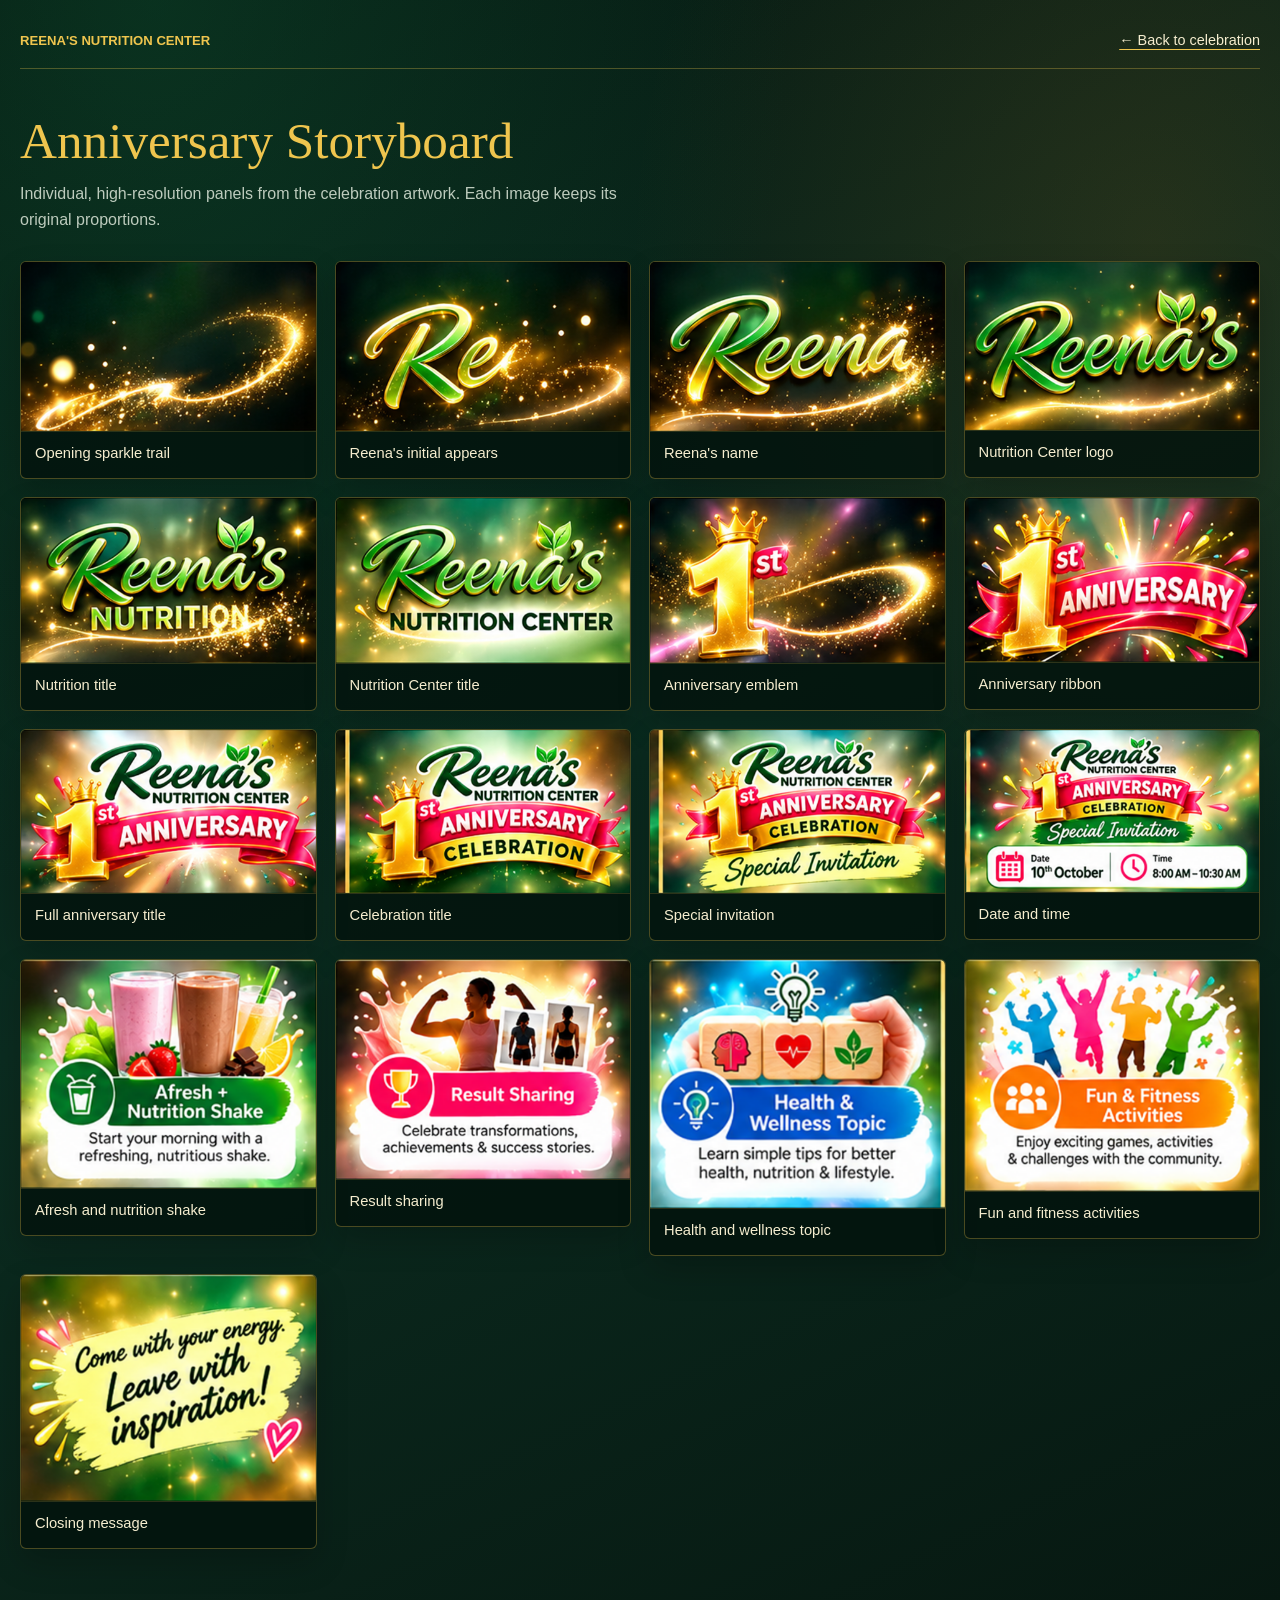
<file: anniversary-storyboard.html>
<!doctype html>
<html lang="en">
<head>
  <meta charset="utf-8">
  <meta name="viewport" content="width=device-width,initial-scale=1">
  <meta name="theme-color" content="#061a14">
  <title>Reena's Nutrition Center | Anniversary Storyboard</title>
  <style>
    :root {
      color-scheme: dark;
      --ink: #f5edcf;
      --muted: #bdcbbd;
      --gold: #efc54e;
      --line: rgba(239, 197, 78, .3);
    }

    * { box-sizing: border-box; }

    body {
      min-height: 100vh;
      margin: 0;
      color: var(--ink);
      background:
        radial-gradient(ellipse at 12% 0%, rgba(17, 107, 63, .3), transparent 40%),
        radial-gradient(ellipse at 90% 15%, rgba(179, 109, 25, .16), transparent 32%),
        linear-gradient(155deg, #061710 0%, #0b2c20 48%, #071811 100%);
      font-family: Georgia, "Times New Roman", serif;
    }

    .page {
      width: min(1440px, calc(100% - 40px));
      margin: 0 auto;
      padding: 32px 0 56px;
    }

    .masthead {
      display: flex;
      align-items: center;
      justify-content: space-between;
      gap: 20px;
      padding-bottom: 20px;
      border-bottom: 1px solid var(--line);
      font-family: "Trebuchet MS", sans-serif;
    }

    .brand {
      margin: 0;
      color: var(--gold);
      font-size: .82rem;
      font-weight: 700;
      text-transform: uppercase;
    }

    .back-link {
      color: var(--ink);
      font-size: .9rem;
      text-decoration-color: var(--gold);
      text-underline-offset: 4px;
    }

    .intro {
      padding: 44px 0 28px;
    }

    h1 {
      margin: 0;
      color: var(--gold);
      font-size: clamp(2rem, 4vw, 3.4rem);
      font-weight: 500;
      line-height: 1.1;
    }

    .intro p {
      max-width: 620px;
      margin: 12px 0 0;
      color: var(--muted);
      font-family: "Trebuchet MS", sans-serif;
      line-height: 1.6;
    }

    .gallery {
      display: grid;
      grid-template-columns: repeat(4, minmax(0, 1fr));
      align-items: start;
      gap: 18px;
    }

    figure {
      min-width: 0;
      margin: 0;
      overflow: hidden;
      border: 1px solid var(--line);
      border-radius: 6px;
      background: rgba(3, 19, 13, .82);
      box-shadow: 0 14px 32px rgba(0, 0, 0, .2);
    }

    figure img {
      display: block;
      width: 100%;
      height: auto;
      background: #04130d;
    }

    figcaption {
      padding: 12px 14px 14px;
      border-top: 1px solid rgba(239, 197, 78, .17);
      color: var(--ink);
      font-family: "Trebuchet MS", sans-serif;
      font-size: .92rem;
      line-height: 1.35;
    }

    @media (max-width: 1050px) {
      .gallery { grid-template-columns: repeat(3, minmax(0, 1fr)); }
    }

    @media (max-width: 720px) {
      .page { width: min(100% - 28px, 560px); padding-top: 20px; }
      .gallery { grid-template-columns: repeat(2, minmax(0, 1fr)); gap: 12px; }
      .intro { padding-top: 34px; }
      figcaption { padding: 10px; font-size: .84rem; }
    }

    @media (max-width: 440px) {
      .gallery { grid-template-columns: 1fr; }
      .masthead { align-items: flex-start; flex-direction: column; gap: 10px; }
    }
  </style>
</head>
<body>
  <main class="page">
    <header class="masthead">
      <p class="brand">Reena's Nutrition Center</p>
      <a class="back-link" href="reena-anniversary.html">← Back to celebration</a>
    </header>

    <section class="intro" aria-labelledby="pageTitle">
      <h1 id="pageTitle">Anniversary Storyboard</h1>
      <p>Individual, high-resolution panels from the celebration artwork. Each image keeps its original proportions.</p>
    </section>

    <section class="gallery" aria-label="Individual anniversary storyboard panels">
      <figure><img src="images/storyboard-panels/opening-glitter-trail.png" alt="A golden trail of sparkling light on a green background" width="1890" height="1090" loading="lazy"><figcaption>Opening sparkle trail</figcaption></figure>
      <figure><img src="images/storyboard-panels/reena-r-appears.png" alt="The letter R beginning to form in gold script" width="1890" height="1090" loading="lazy"><figcaption>Reena's initial appears</figcaption></figure>
      <figure><img src="images/storyboard-panels/reena-name.png" alt="Reena's name in green and gold script" width="1890" height="1090" loading="lazy"><figcaption>Reena's name</figcaption></figure>
      <figure><img src="images/storyboard-panels/reenas-logo.png" alt="Reena's Nutrition Center logo" width="1905" height="1090" loading="lazy"><figcaption>Nutrition Center logo</figcaption></figure>
      <figure><img src="images/storyboard-panels/nutrition-title.png" alt="Reena's Nutrition title" width="1890" height="1060" loading="lazy"><figcaption>Nutrition title</figcaption></figure>
      <figure><img src="images/storyboard-panels/nutrition-center-title.png" alt="Reena's Nutrition Center title" width="1890" height="1060" loading="lazy"><figcaption>Nutrition Center title</figcaption></figure>
      <figure><img src="images/storyboard-panels/first-anniversary-number.png" alt="A crowned first-anniversary numeral" width="1890" height="1060" loading="lazy"><figcaption>Anniversary emblem</figcaption></figure>
      <figure><img src="images/storyboard-panels/anniversary-ribbon.png" alt="A red and gold anniversary ribbon" width="1905" height="1060" loading="lazy"><figcaption>Anniversary ribbon</figcaption></figure>
      <figure><img src="images/storyboard-panels/full-anniversary-title.png" alt="Reena's Nutrition Center anniversary title" width="1890" height="1045" loading="lazy"><figcaption>Full anniversary title</figcaption></figure>
      <figure><img src="images/storyboard-panels/celebration-title.png" alt="Reena's Nutrition Center anniversary celebration title" width="1890" height="1045" loading="lazy"><figcaption>Celebration title</figcaption></figure>
      <figure><img src="images/storyboard-panels/special-invitation.png" alt="Special invitation for the anniversary celebration" width="1890" height="1045" loading="lazy"><figcaption>Special invitation</figcaption></figure>
      <figure><img src="images/storyboard-panels/event-date-time.png" alt="Anniversary date and event time" width="1905" height="1045" loading="lazy"><figcaption>Date and time</figcaption></figure>
      <figure><img src="images/storyboard-panels/activity-afresh-shake.png" alt="Afresh and nutrition shake activity card" width="1530" height="1185" loading="lazy"><figcaption>Afresh and nutrition shake</figcaption></figure>
      <figure><img src="images/storyboard-panels/activity-result-sharing.png" alt="Result sharing activity card" width="1590" height="1185" loading="lazy"><figcaption>Result sharing</figcaption></figure>
      <figure><img src="images/storyboard-panels/activity-wellness-topic.png" alt="Health and wellness topic activity card" width="1405" height="1185" loading="lazy"><figcaption>Health and wellness topic</figcaption></figure>
      <figure><img src="images/storyboard-panels/activity-fun-fitness.png" alt="Fun and fitness activities card" width="1510" height="1185" loading="lazy"><figcaption>Fun and fitness activities</figcaption></figure>
      <figure><img src="images/storyboard-panels/closing-message.png" alt="Closing message: Come with your energy, leave with inspiration" width="1545" height="1185" loading="lazy"><figcaption>Closing message</figcaption></figure>
    </section>
  </main>
</body>
</html>
</file>
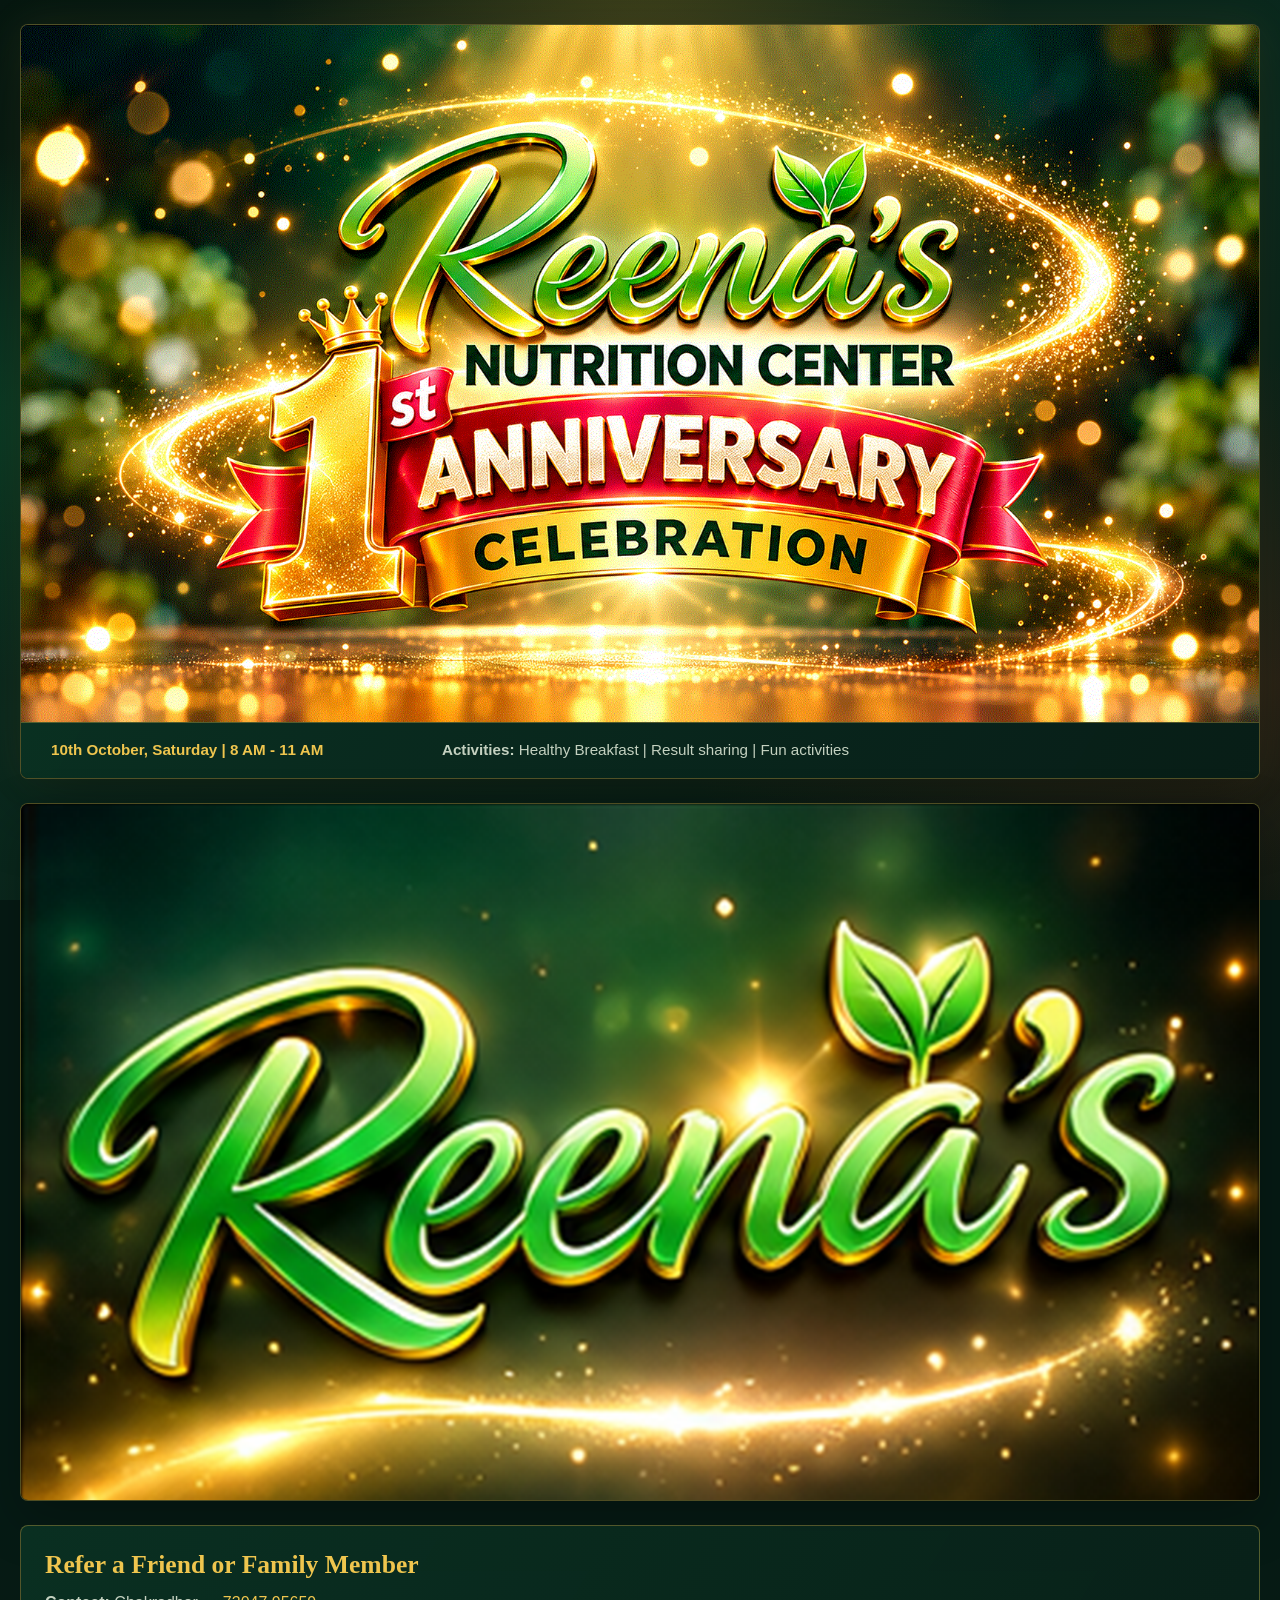
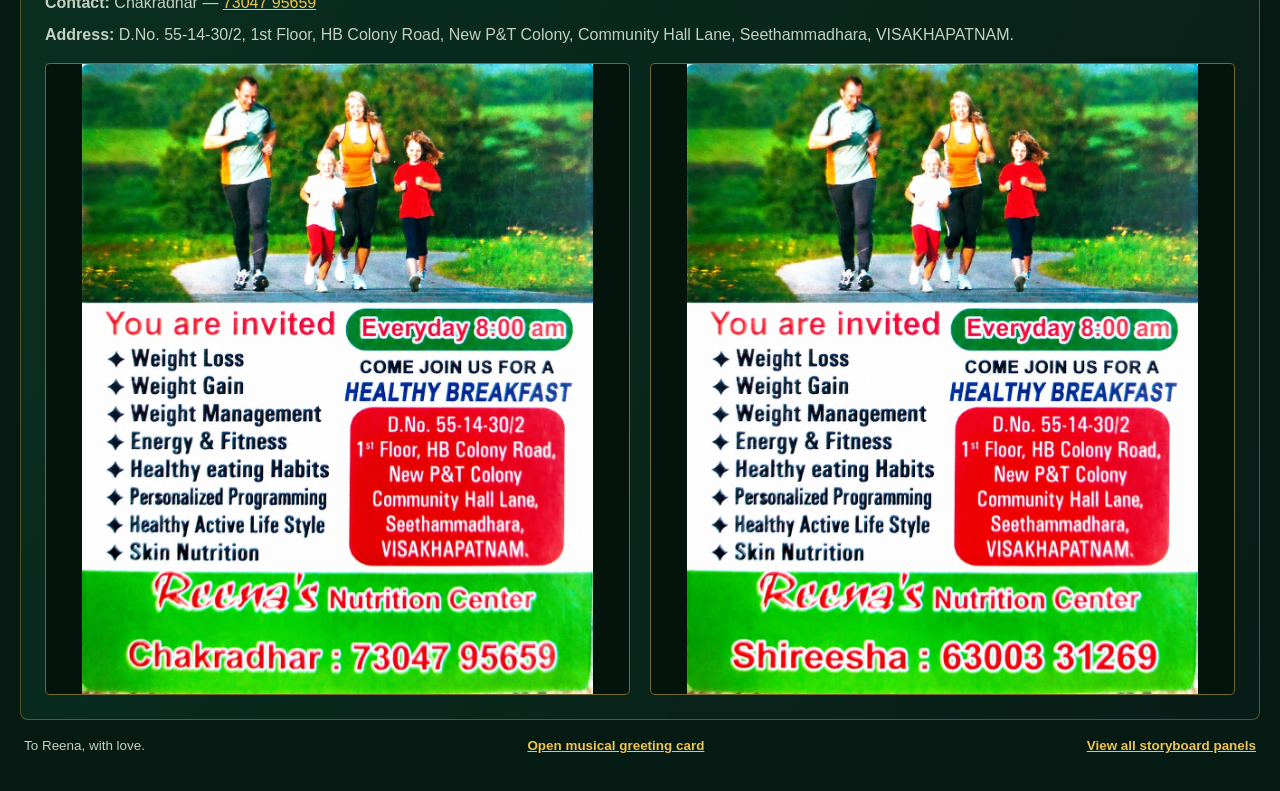
<file: reena-anniversary-previous.html>
<!doctype html>
<html lang="en">
<head>
  <meta charset="utf-8">
  <meta name="viewport" content="width=device-width,initial-scale=1">
  <meta name="theme-color" content="#061a14">
  <title>Reena's Anniversary Celebration | Slideshow</title>
  <style>
    :root {
      color-scheme: dark;
      --ink: #f5edcf;
      --muted: #c4d1c0;
      --gold: #efc54e;
      --line: rgba(239, 197, 78, .32);
    }

    * { box-sizing: border-box; }

    body {
      min-height: 100vh;
      margin: 0;
      color: var(--ink);
      background-color: #061a14;
      background-image:
        radial-gradient(ellipse at 50% -12%, rgba(205, 151, 38, .3), transparent 42%),
        radial-gradient(ellipse at 6% 46%, rgba(12, 94, 55, .48), transparent 39%),
        radial-gradient(ellipse at 100% 76%, rgba(163, 57, 31, .22), transparent 34%),
        linear-gradient(155deg, #061710 0%, #0b2c20 48%, #071811 100%),
        radial-gradient(rgba(239, 197, 78, .09) .7px, transparent .7px);
      background-size: auto, auto, auto, auto, 18px 18px;
      background-attachment: fixed;
      font-family: Georgia, "Times New Roman", serif;
    }

    .page {
      width: min(1240px, calc(100% - 40px));
      margin: 0 auto;
      padding: 24px 0 38px;
    }

    .artwork {
      overflow: hidden;
      border: 1px solid var(--line);
      border-radius: 8px;
      background: #061a14;
      box-shadow: 0 24px 72px rgba(0, 0, 0, .38), 0 0 42px rgba(239, 197, 78, .09);
    }

    .anniversary-gif {
      display: block;
      width: 100%;
      height: auto;
    }

    .event-details {
      display: grid;
      grid-template-columns: minmax(180px, .75fr) minmax(0, 1.6fr);
      align-items: center;
      gap: 14px 22px;
      padding: 16px clamp(16px, 3vw, 30px);
      border-top: 1px solid var(--line);
      background: linear-gradient(120deg, rgba(10, 49, 34, .94), rgba(8, 29, 23, .98));
      font-family: "Trebuchet MS", sans-serif;
    }

    .event-details p {
      margin: 0;
      color: var(--muted);
      font-size: .95rem;
      line-height: 1.5;
    }

    .event-date { color: var(--gold) !important; font-weight: 700; }

    .referral {
      margin-top: 24px;
      padding: clamp(14px, 2.5vw, 24px);
      border: 1px solid var(--line);
      border-radius: 8px;
      background: linear-gradient(120deg, rgba(10, 49, 34, .94), rgba(8, 29, 23, .98));
      font-family: "Trebuchet MS", sans-serif;
    }

    .referral h2 {
      margin: 0 0 10px;
      color: var(--gold);
      font-family: Georgia, "Times New Roman", serif;
      font-size: clamp(1.2rem, 2.3vw, 1.6rem);
    }

    .referral-contact { margin: 0 0 16px; color: var(--muted); line-height: 1.6; }
    .referral-contact p { margin: 0 0 6px; }
    .referral-contact address { font-style: normal; }
    .referral-contact a { color: var(--gold); }

    .conver-art-gallery {
      display: grid;
      grid-template-columns: repeat(2, minmax(0, 1fr));
      gap: clamp(10px, 1.7vw, 20px);
      align-items: start;
    }

    .conver-art {
      margin: 0;
      overflow: hidden;
      border: 1px solid rgba(239, 197, 78, .48);
      border-radius: 5px;
      background: #03140d;
      animation: referral-art-arrive .7s cubic-bezier(.2,.75,.25,1) both;
    }

    .conver-art:nth-child(2) { animation-delay: .18s; }
    .conver-art img { display: block; width: 100%; height: auto; max-height: 70vh; object-fit: contain; }
    .conver-art figcaption { padding: 8px 12px; color: var(--muted); font-size: .85rem; text-align: center; }

    .storyboard-slideshow {
      margin-top: 24px;
      overflow: hidden;
      border: 1px solid var(--line);
      border-radius: 8px;
      background: #03140d;
      box-shadow: 0 18px 50px rgba(0, 0, 0, .25);
    }

    .slide-stage {
      display: grid;
      width: 100%;
      aspect-ratio: 16 / 9;
      margin: 0;
      place-items: center;
      overflow: hidden;
    }

    .slide-image {
      display: block;
      width: 100%;
      height: 100%;
      object-fit: contain;
    }

    .page-footer {
      display: flex;
      align-items: center;
      justify-content: space-between;
      gap: 12px;
      padding: 18px 4px 0;
      color: var(--muted);
      font-family: "Trebuchet MS", sans-serif;
      font-size: .84rem;
    }

    .page-footer a { color: var(--gold); font-weight: 700; }

    @keyframes referral-art-arrive { from { opacity: 0; transform: translateY(20px) scale(.985); } to { opacity: 1; transform: translateY(0) scale(1); } }
    @media (max-width: 680px) {
      .page { width: min(100% - 20px, 560px); padding-top: 10px; }
      .event-details { grid-template-columns: 1fr; gap: 6px; text-align: center; }
      .conver-art-gallery { grid-template-columns: 1fr; }
      .conver-art img { max-height: 60vh; }
      .page-footer { align-items: flex-start; flex-direction: column; }
    }

    @media (prefers-reduced-motion: reduce) {
      .conver-art { animation: none; }
    }
  </style>
</head>
<body>
  <main class="page">
    <section class="artwork" aria-label="Anniversary greeting and event details">
      <img class="anniversary-gif" src="images/ReenaNutritionCenterAnniversary.gif" alt="Reena's Nutrition Center 1st Anniversary Celebration artwork">
      <div class="event-details">
        <p class="event-date">10th October, Saturday | 8 AM - 11 AM</p>
        <p><strong>Activities:</strong> Healthy Breakfast | Result sharing | Fun activities</p>
      </div>
    </section>

    <section class="storyboard-slideshow" aria-label="Anniversary storyboard slideshow">
      <figure class="slide-stage">
        <img class="slide-image" id="slideImage" src="images/storyboard-panels/opening-glitter-trail.png" alt="A golden trail of sparkling light on a green background">
      </figure>
    </section>

    <section class="referral" aria-labelledby="referral-heading" tabindex="-1">
      <h2 id="referral-heading">Refer a Friend or Family Member</h2>
      <div class="referral-contact">
        <p><strong>Contact:</strong> Chakradhar — <a href="tel:+917304795659">73047 95659</a></p>
        <address><strong>Address:</strong> D.No. 55-14-30/2, 1st Floor, HB Colony Road, New P&amp;T Colony, Community Hall Lane, Seethammadhara, VISAKHAPATNAM.</address>
      </div>
      <div class="conver-art-gallery">
        <figure class="conver-art">
          <img src="images/storyboard-panels/Chakri%20Invitation.png" alt="Chakradhar invitation">
        </figure>
        <figure class="conver-art">
          <img src="images/storyboard-panels/Shireesha%20Invitation.png" alt="Shireesha invitation">
        </figure>
      </div>
    </section>

    <footer class="page-footer">
      <span>To Reena, with love.</span>
      <a href="reena-anniversary.html">Open musical greeting card</a>
      <a href="anniversary-storyboard.html">View all storyboard panels</a>
    </footer>
  </main>

  <script>
    const slideImage = document.getElementById('slideImage');
    const storyboardSlides = [
      { src: 'images/storyboard-panels/opening-glitter-trail.png', alt: 'A golden trail of sparkling light on a green background' },
      { src: 'images/storyboard-panels/reena-r-appears.png', alt: 'The letter R beginning to form in gold script' },
      { src: 'images/storyboard-panels/reena-name.png', alt: "Reena's name in green and gold script" },
      { src: 'images/storyboard-panels/reenas-logo.png', alt: "Reena's Nutrition Center logo" },
      { src: 'images/storyboard-panels/nutrition-title.png', alt: "Reena's Nutrition title" },
      { src: 'images/storyboard-panels/nutrition-center-title.png', alt: "Reena's Nutrition Center title" },
      { src: 'images/storyboard-panels/first-anniversary-number.png', alt: 'A crowned first-anniversary numeral' },
      { src: 'images/storyboard-panels/anniversary-ribbon.png', alt: 'A red and gold anniversary ribbon' },
      { src: 'images/storyboard-panels/full-anniversary-title.png', alt: "Reena's Nutrition Center anniversary title" },
      { src: 'images/storyboard-panels/celebration-title.png', alt: "Reena's Nutrition Center anniversary celebration title" },
      { src: 'images/storyboard-panels/special-invitation.png', alt: 'Special invitation for the anniversary celebration' },
      { src: 'images/storyboard-panels/event-date-time.png', alt: 'Anniversary date and event time' },
      { src: 'images/storyboard-panels/activity-afresh-shake.png', alt: 'Afresh and nutrition shake activity card' },
      { src: 'images/storyboard-panels/activity-result-sharing.png', alt: 'Result sharing activity card' },
      { src: 'images/storyboard-panels/activity-wellness-topic.png', alt: 'Health and wellness topic activity card' },
      { src: 'images/storyboard-panels/activity-fun-fitness.png', alt: 'Fun and fitness activities card' },
      { src: 'images/storyboard-panels/closing-message.png', alt: 'Closing message: Come with your energy, leave with inspiration' }
    ];
    let currentSlide = 0;
    let ambientContext;
    let ambientTimer;
    const referral = document.querySelector('.referral');
    const slideDuration = 1900 / 3;
    const slideshowPause = 10000;
    const referralFocusDelay = 1500;

    const showSlide = (slideIndex) => {
      currentSlide = (slideIndex + storyboardSlides.length) % storyboardSlides.length;
      const slide = storyboardSlides[currentSlide];
      slideImage.src = slide.src;
      slideImage.alt = slide.alt;
    };

    const scrollPageTo = (targetY, duration) => new Promise(resolve => {
      const startY = window.scrollY;
      const maxY = document.documentElement.scrollHeight - window.innerHeight;
      const endY = Math.max(0, Math.min(targetY, maxY));
      const startTime = performance.now();
      const scrollDuration = window.matchMedia('(prefers-reduced-motion: reduce)').matches ? 0 : duration;

      const animate = (now) => {
        const progress = scrollDuration === 0 ? 1 : Math.min((now - startTime) / scrollDuration, 1);
        const easedProgress = progress < .5 ? 2 * progress * progress : 1 - Math.pow(-2 * progress + 2, 2) / 2;
        window.scrollTo(0, startY + (endY - startY) * easedProgress);
        if (progress < 1) {
          window.requestAnimationFrame(animate);
        } else {
          resolve();
        }
      };

      window.requestAnimationFrame(animate);
    });

    const advanceSlideshow = () => {
      if (currentSlide === storyboardSlides.length - 1) {
        window.setTimeout(async () => {
          referral.focus({ preventScroll: true });
          await scrollPageTo(referral.getBoundingClientRect().top + window.scrollY, 1000);
          await scrollPageTo(document.documentElement.scrollHeight, 3000);
          await scrollPageTo(0, 3000);
        }, referralFocusDelay);
        window.setTimeout(() => {
          showSlide(0);
          window.setTimeout(advanceSlideshow, slideDuration);
        }, slideshowPause);
        return;
      }

      showSlide(currentSlide + 1);
      window.setTimeout(advanceSlideshow, slideDuration);
    };

    const playTone = (context, frequency, startAt, duration, volume, type) => {
      const oscillator = context.createOscillator();
      const envelope = context.createGain();
      oscillator.type = type;
      oscillator.frequency.value = frequency;
      envelope.gain.setValueAtTime(.0001, startAt);
      envelope.gain.exponentialRampToValueAtTime(volume, startAt + .16);
      envelope.gain.exponentialRampToValueAtTime(.0001, startAt + duration);
      oscillator.connect(envelope);
      envelope.connect(context.destination);
      oscillator.start(startAt);
      oscillator.stop(startAt + duration + .03);
    };

    const stopAmbientMusic = () => {
      if (ambientTimer) window.clearInterval(ambientTimer);
      ambientTimer = undefined;
      if (ambientContext) ambientContext.close();
      ambientContext = undefined;
    };

    const startAmbientMusic = async () => {
      const AudioContextType = window.AudioContext || window.webkitAudioContext;
      if (!AudioContextType) throw new Error('Web Audio is unavailable');
      if (ambientContext?.state === 'running') return;
      stopAmbientMusic();
      ambientContext = new AudioContextType();
      await ambientContext.resume();
      if (ambientContext.state !== 'running') throw new Error('Browser audio autoplay is restricted');
      const chordProgression = [
        [261.63, 329.63, 392],
        [196, 246.94, 293.66],
        [220, 261.63, 329.63],
        [174.61, 220, 261.63]
      ];
      let chordIndex = 0;
      const scheduleChord = () => {
        if (!ambientContext) return;
        const context = ambientContext;
        const startAt = context.currentTime + .08;
        const chord = chordProgression[chordIndex % chordProgression.length];
        const beatDuration = 60 / 144;
        chord.forEach((frequency) => playTone(context, frequency, startAt, beatDuration * 4 - .08, .022, 'triangle'));
        const melody = [chord[2] * 2, chord[1] * 2, chord[0] * 2, chord[1] * 2];
        melody.forEach((frequency, beatIndex) => {
          const beatAt = startAt + beatIndex * beatDuration;
          playTone(context, chord[0] / 2, beatAt, .18, beatIndex === 0 ? .055 : .035, 'triangle');
          playTone(context, frequency, beatAt + .03, .25, .032, 'sine');
        });
        chordIndex++;
      };
      scheduleChord();
      ambientTimer = window.setInterval(scheduleChord, (60 / 144) * 4 * 1000);
    };

    showSlide(0);
    window.setTimeout(advanceSlideshow, slideDuration);
    startAmbientMusic().catch(() => {});
    const retryAmbientMusic = () => {
      if (ambientContext?.state !== 'running') startAmbientMusic().catch(() => {});
    };
    window.addEventListener('pointerdown', retryAmbientMusic, { once: true });
    window.addEventListener('keydown', retryAmbientMusic, { once: true });
    window.addEventListener('pagehide', stopAmbientMusic);
  </script>
</body>
</html>
</file>
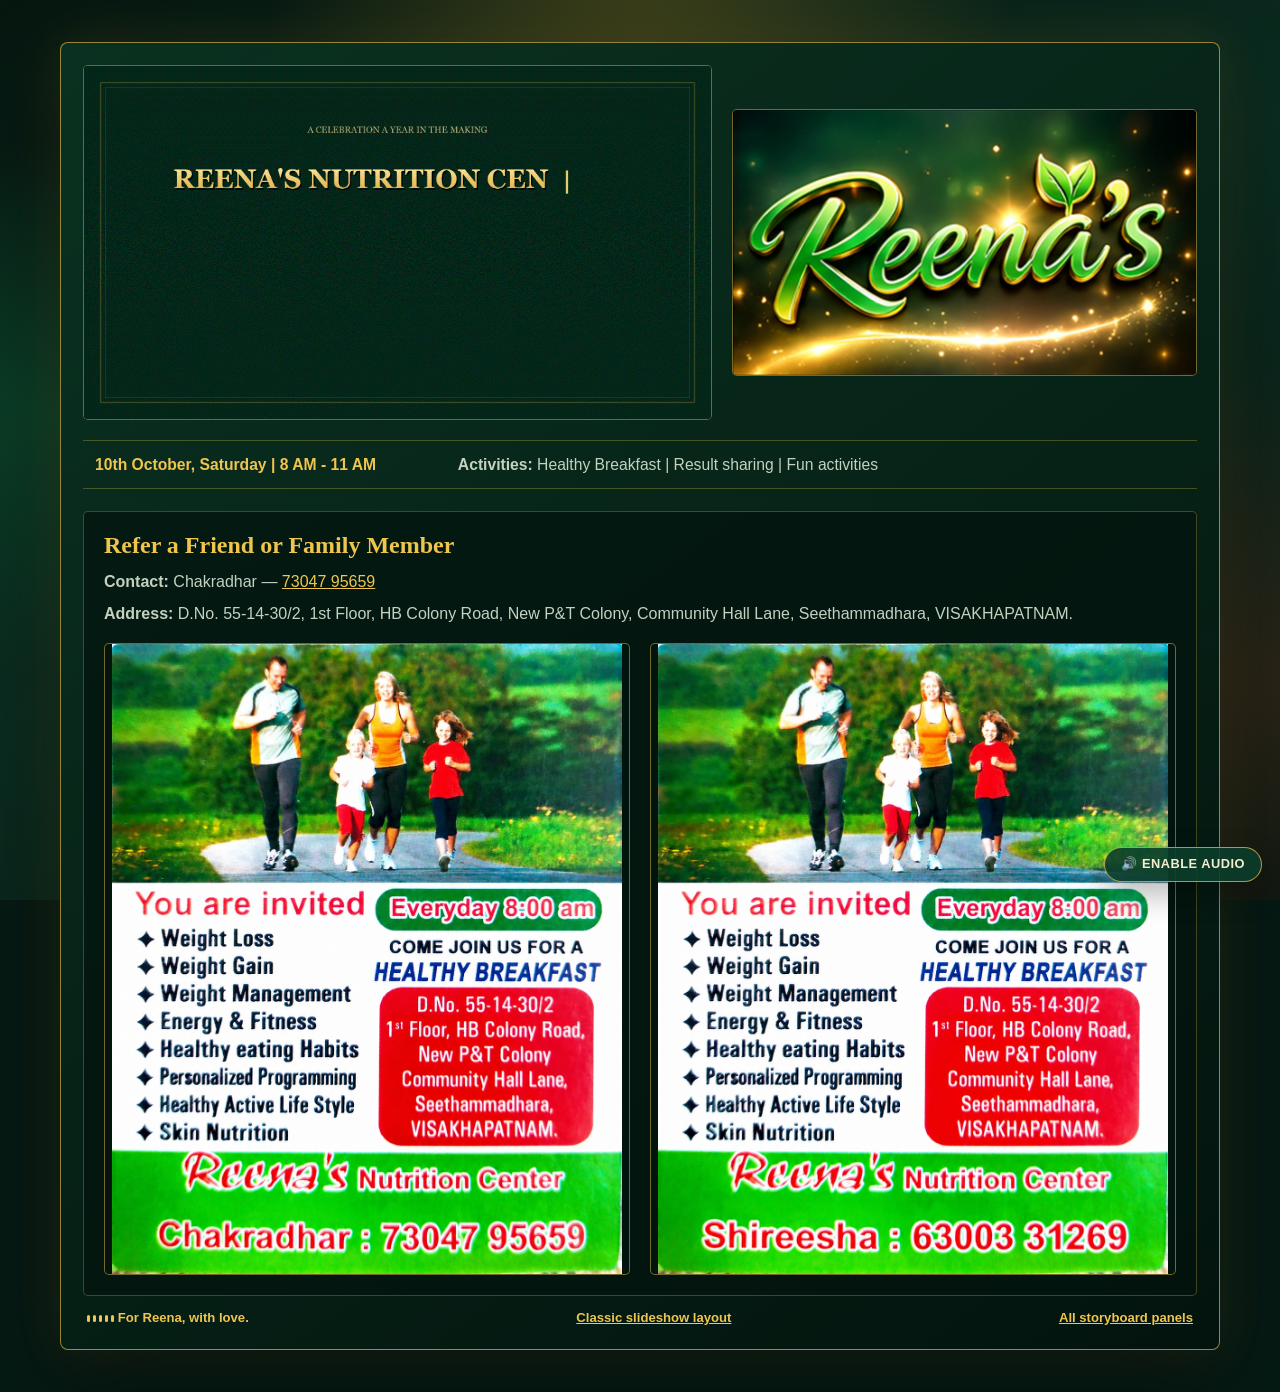
<file: reena-anniversary.html>
<!doctype html>
<html lang="en">
<head>
  <meta charset="utf-8">
  <meta name="viewport" content="width=device-width,initial-scale=1">
  <meta name="theme-color" content="#f2f5e9">
  <title>Reena’s Nutrition Center 1st Anniversary</title>
  <style>
    :root {
      color-scheme: dark;
      --ink: #f5edcf;
      --muted: #c4d1c0;
      --paper: #071e18;
      --coral: #df5548;
      --green: #176940;
      --gold: #efc54e;
      --line: rgba(239, 197, 78, .28);
    }

    * { box-sizing: border-box; }

    body {
      min-height: 100vh;
      margin: 0;
      color: var(--ink);
      background-color: #061a14;
      background-image:
        radial-gradient(ellipse at 50% -12%, rgba(205, 151, 38, .3), transparent 42%),
        radial-gradient(ellipse at 6% 46%, rgba(12, 94, 55, .48), transparent 39%),
        radial-gradient(ellipse at 100% 76%, rgba(163, 57, 31, .22), transparent 34%),
        linear-gradient(155deg, #061710 0%, #0b2c20 48%, #071811 100%),
        radial-gradient(rgba(239, 197, 78, .09) .7px, transparent .7px);
      background-size: auto, auto, auto, auto, 18px 18px;
      background-attachment: fixed;
      font-family: Georgia, "Times New Roman", serif;
    }

    .page {
      display: grid;
      min-height: 100svh;
      place-items: center;
      width: min(1160px, calc(100% - 36px));
      margin: 0 auto;
      padding: clamp(18px, 4vw, 42px) 0;
    }

    .greeting-card {
      width: 100%;
      overflow: hidden;
      padding: clamp(12px, 2vw, 22px);
      border: 1px solid rgba(239, 197, 78, .62);
      border-radius: 8px;
      background: linear-gradient(145deg, rgba(10, 50, 33, .97), rgba(3, 20, 14, .98));
      box-shadow: 0 28px 90px rgba(0, 0, 0, .48), 0 0 52px rgba(239, 197, 78, .14);
      animation: card-arrive .85s cubic-bezier(.2,.75,.25,1) both;
    }

    .card-visuals {
      display: grid;
      grid-template-columns: minmax(0, 1.15fr) minmax(0, .85fr);
      align-items: center;
      gap: clamp(10px, 1.7vw, 20px);
    }

    .cover-art, .slide-stage {
      min-width: 0;
      margin: 0;
      overflow: hidden;
      border: 1px solid rgba(239, 197, 78, .48);
      border-radius: 5px;
      background: #03140d;
    }

    .anniversary-gif {
      display: block;
      width: 100%;
      height: auto;
      background: #061a14;
    }

    .event-details {
      display: grid;
      grid-template-columns: minmax(170px, .75fr) minmax(0, 1.6fr);
      align-items: center;
      gap: 14px 22px;
      margin-top: clamp(12px, 2vw, 20px);
      padding: 12px clamp(4px, 1vw, 12px);
      border-top: 1px solid var(--line);
      border-bottom: 1px solid var(--line);
      font-family: "Trebuchet MS", sans-serif;
    }

    .event-details p {
      margin: 0;
      color: var(--muted);
      font-size: clamp(.82rem, 1.3vw, .98rem);
      line-height: 1.5;
    }

    .event-date { color: var(--gold) !important; font-weight: 700; }

    .referral {
      margin-top: clamp(14px, 2vw, 22px);
      padding: clamp(12px, 2vw, 20px);
      border: 1px solid var(--line);
      border-radius: 5px;
      background: rgba(3, 20, 14, .72);
      font-family: "Trebuchet MS", sans-serif;
    }

    .referral h2 {
      margin: 0 0 10px;
      color: var(--gold);
      font-family: Georgia, "Times New Roman", serif;
      font-size: clamp(1.15rem, 2vw, 1.5rem);
    }

    .referral-contact { margin: 0 0 16px; color: var(--muted); line-height: 1.6; }
    .referral-contact p { margin: 0 0 6px; }
    .referral-contact address { font-style: normal; }
    .referral-contact a { color: var(--gold); }

    .conver-art-gallery {
      display: grid;
      grid-template-columns: repeat(2, minmax(0, 1fr));
      gap: clamp(10px, 1.7vw, 20px);
      align-items: start;
    }

    .conver-art {
      margin: 0;
      overflow: hidden;
      border: 1px solid rgba(239, 197, 78, .48);
      border-radius: 5px;
      background: #03140d;
      animation: referral-art-arrive .7s cubic-bezier(.2,.75,.25,1) both;
    }

    .conver-art:nth-child(2) { animation-delay: .18s; }
    .conver-art img { display: block; width: 100%; height: auto; max-height: 70vh; object-fit: contain; }
    .conver-art figcaption { padding: 8px 12px; color: var(--muted); font-size: .85rem; text-align: center; }

    .storyboard-slideshow {
      aspect-ratio: 16 / 9;
      position: relative;
    }

    .slide-image {
      display: block;
      width: 100%;
      height: 100%;
      object-fit: contain;
    }

    .card-footer {
      display: flex;
      justify-content: space-between;
      align-items: center;
      gap: 12px;
      padding: 12px 4px 0;
      color: var(--muted);
      font-family: "Trebuchet MS", sans-serif;
      font-size: .82rem;
      line-height: 1.5;
    }

    .card-footer strong { color: var(--gold); }
    .storyboard-link { flex: 0 0 auto; color: var(--gold); font-weight: 700; }

    .audio-toggle {
      position: fixed;
      right: 18px;
      bottom: 18px;
      z-index: 20;
      padding: 10px 16px;
      border: 1px solid rgba(239, 197, 78, .7);
      border-radius: 999px;
      background: rgba(12, 61, 43, .9);
      color: var(--ink);
      font: 700 .8rem/1 "Trebuchet MS", sans-serif;
      letter-spacing: .04em;
      text-transform: uppercase;
      cursor: pointer;
      box-shadow: 0 12px 30px rgba(0, 0, 0, .28);
    }

    .audio-toggle[aria-pressed="true"] {
      background: rgba(23, 105, 64, .95);
    }

    .music-pulse { display: inline-flex; height: 18px; align-items: center; gap: 3px; }
    .music-pulse span { width: 3px; height: 7px; border-radius: 2px; background: var(--gold); animation: beat-bar .42s ease-in-out infinite alternate; }
    .music-pulse span:nth-child(2) { animation-delay: .08s; }
    .music-pulse span:nth-child(3) { animation-delay: .16s; }
    .music-pulse span:nth-child(4) { animation-delay: .24s; }
    .music-pulse span:nth-child(5) { animation-delay: .32s; }

    @keyframes card-arrive { from { opacity: 0; transform: translateY(18px) scale(.985); } to { opacity: 1; transform: translateY(0) scale(1); } }
    @keyframes referral-art-arrive { from { opacity: 0; transform: translateY(20px) scale(.985); } to { opacity: 1; transform: translateY(0) scale(1); } }
    @keyframes beat-bar { to { height: 17px; background: #f7de89; } }
    @media (max-width: 760px) {
      .page { width: min(100% - 24px, 620px); }
      .card-visuals { grid-template-columns: 1fr; }
      .storyboard-slideshow { width: 100%; }
      .event-details { grid-template-columns: 1fr; gap: 6px; text-align: center; }
      .conver-art-gallery { grid-template-columns: 1fr; }
      .conver-art img { max-height: 60vh; }
      .card-footer { align-items: flex-start; flex-wrap: wrap; }
    }

    @media (prefers-reduced-motion: reduce) {
      *, *::before, *::after { scroll-behavior: auto !important; animation-duration: .01ms !important; animation-iteration-count: 1 !important; transition-duration: .01ms !important; }
    }
  </style>
</head>
<body>
  <main class="page">
    <article class="greeting-card" aria-label="Reena's musical anniversary greeting card">
      <div class="card-visuals">
        <figure class="cover-art">
          <img class="anniversary-gif" src="images/ReenaNutritionCenterWritingCelebration.gif" alt="An animated anniversary greeting revealing Reena's Nutrition Center celebration and event details">
        </figure>

        <section class="storyboard-slideshow" aria-label="Anniversary storyboard slideshow">
          <figure class="slide-stage">
            <img class="slide-image" id="slideImage" src="images/storyboard-panels/opening-glitter-trail.png" alt="A golden trail of sparkling light on a green background">
          </figure>
        </section>
      </div>

      <section class="event-details" aria-label="Anniversary event details">
        <p class="event-date">10th October, Saturday | 8 AM - 11 AM</p>
        <p><strong>Activities:</strong> Healthy Breakfast | Result sharing | Fun activities</p>
      </section>

      <section class="referral" aria-labelledby="referral-heading" tabindex="-1">
        <h2 id="referral-heading">Refer a Friend or Family Member</h2>
        <div class="referral-contact">
          <p><strong>Contact:</strong> Chakradhar — <a href="tel:+917304795659">73047 95659</a></p>
          <address><strong>Address:</strong> D.No. 55-14-30/2, 1st Floor, HB Colony Road, New P&amp;T Colony, Community Hall Lane, Seethammadhara, VISAKHAPATNAM.</address>
        </div>
        <div class="conver-art-gallery">
          <figure class="conver-art">
            <img src="images/storyboard-panels/Chakri%20Invitation.png" alt="Chakradhar invitation">
          </figure>
          <figure class="conver-art">
            <img src="images/storyboard-panels/Shireesha%20Invitation.png" alt="Shireesha invitation">
          </figure>
        </div>
      </section>

      <footer class="card-footer">
        <span><span class="music-pulse" aria-hidden="true"><span></span><span></span><span></span><span></span><span></span></span> <strong>For Reena, with love.</strong></span>
        <a class="storyboard-link" href="reena-anniversary-previous.html">Classic slideshow layout</a>
        <a class="storyboard-link" href="anniversary-storyboard.html">All storyboard panels</a>
      </footer>
    </article>

  </main>

  <button id="audioToggle" class="audio-toggle" type="button" aria-label="Enable audio" aria-pressed="false">🔊 Enable audio</button>

  <script>
    const slideImage = document.getElementById('slideImage');
    const audioToggle = document.getElementById('audioToggle');
    const storyboardSlides = [
      { src: 'images/storyboard-panels/opening-glitter-trail.png', alt: 'A golden trail of sparkling light on a green background' },
      { src: 'images/storyboard-panels/reena-r-appears.png', alt: 'The letter R beginning to form in gold script' },
      { src: 'images/storyboard-panels/reena-name.png', alt: "Reena's name in green and gold script" },
      { src: 'images/storyboard-panels/reenas-logo.png', alt: "Reena's Nutrition Center logo" },
      { src: 'images/storyboard-panels/nutrition-title.png', alt: "Reena's Nutrition title" },
      { src: 'images/storyboard-panels/nutrition-center-title.png', alt: "Reena's Nutrition Center title" },
      { src: 'images/storyboard-panels/first-anniversary-number.png', alt: 'A crowned first-anniversary numeral' },
      { src: 'images/storyboard-panels/anniversary-ribbon.png', alt: 'A red and gold anniversary ribbon' },
      { src: 'images/storyboard-panels/full-anniversary-title.png', alt: "Reena's Nutrition Center anniversary title" },
      { src: 'images/storyboard-panels/celebration-title.png', alt: "Reena's Nutrition Center anniversary celebration title" },
      { src: 'images/storyboard-panels/special-invitation.png', alt: 'Special invitation for the anniversary celebration' },
      { src: 'images/storyboard-panels/event-date-time.png', alt: 'Anniversary date and event time' },
      { src: 'images/storyboard-panels/activity-afresh-shake.png', alt: 'Afresh and nutrition shake activity card' },
      { src: 'images/storyboard-panels/activity-result-sharing.png', alt: 'Result sharing activity card' },
      { src: 'images/storyboard-panels/activity-wellness-topic.png', alt: 'Health and wellness topic activity card' },
      { src: 'images/storyboard-panels/activity-fun-fitness.png', alt: 'Fun and fitness activities card' },
      { src: 'images/storyboard-panels/closing-message.png', alt: 'Closing message: Come with your energy, leave with inspiration' }
    ];
    let currentSlide = 0;
    let ambientContext;
    let ambientTimer;
    const slideshow = document.querySelector('.storyboard-slideshow');
    const referral = document.querySelector('.referral');
    const slideDuration = 1900 / 3;
    const slideshowPause = 10000;
    const referralFocusDelay = 1500;

    const showSlide = (slideIndex) => {
      currentSlide = (slideIndex + storyboardSlides.length) % storyboardSlides.length;
      const slide = storyboardSlides[currentSlide];
      slideImage.src = slide.src;
      slideImage.alt = slide.alt;
    };

    const scrollPageTo = (targetY, duration) => new Promise(resolve => {
      const startY = window.scrollY;
      const maxY = document.documentElement.scrollHeight - window.innerHeight;
      const endY = Math.max(0, Math.min(targetY, maxY));
      const startTime = performance.now();
      const scrollDuration = window.matchMedia('(prefers-reduced-motion: reduce)').matches ? 0 : duration;

      const animate = (now) => {
        const progress = scrollDuration === 0 ? 1 : Math.min((now - startTime) / scrollDuration, 1);
        const easedProgress = progress < .5 ? 2 * progress * progress : 1 - Math.pow(-2 * progress + 2, 2) / 2;
        window.scrollTo(0, startY + (endY - startY) * easedProgress);
        if (progress < 1) {
          window.requestAnimationFrame(animate);
        } else {
          resolve();
        }
      };

      window.requestAnimationFrame(animate);
    });

    const advanceSlideshow = () => {
      if (currentSlide === storyboardSlides.length - 1) {
        window.setTimeout(async () => {
          referral.focus({ preventScroll: true });
          await scrollPageTo(referral.getBoundingClientRect().top + window.scrollY, 1000);
          await scrollPageTo(document.documentElement.scrollHeight, 3000);
          await scrollPageTo(0, 3000);
        }, referralFocusDelay);
        window.setTimeout(() => {
          showSlide(0);
          window.setTimeout(advanceSlideshow, slideDuration);
        }, slideshowPause);
        return;
      }

      showSlide(currentSlide + 1);
      window.setTimeout(advanceSlideshow, slideDuration);
    };

    const playTone = (context, frequency, startAt, duration, volume, type) => {
      const oscillator = context.createOscillator();
      const envelope = context.createGain();
      oscillator.type = type;
      oscillator.frequency.value = frequency;
      envelope.gain.setValueAtTime(0.0001, startAt);
      envelope.gain.exponentialRampToValueAtTime(volume, startAt + 0.16);
      envelope.gain.exponentialRampToValueAtTime(0.0001, startAt + duration);
      oscillator.connect(envelope);
      envelope.connect(context.destination);
      oscillator.start(startAt);
      oscillator.stop(startAt + duration + 0.03);
    };

    const stopAmbientMusic = () => {
      if (ambientTimer) window.clearInterval(ambientTimer);
      ambientTimer = undefined;
      if (ambientContext) ambientContext.close();
      ambientContext = undefined;
    };

    const setAudioButtonState = (enabled) => {
      if (!audioToggle) return;
      audioToggle.setAttribute('aria-pressed', String(enabled));
      audioToggle.textContent = enabled ? '🔊 Audio on' : '🔊 Enable audio';
    };

    const startAmbientMusic = async () => {
      const AudioContextType = window.AudioContext || window.webkitAudioContext;
      if (!AudioContextType) throw new Error('Web Audio is unavailable');
      if (ambientContext?.state === 'running') {
        setAudioButtonState(true);
        return;
      }
      stopAmbientMusic();
      ambientContext = new AudioContextType();
      await ambientContext.resume();
      if (ambientContext.state !== 'running') throw new Error('Browser audio autoplay is restricted');
      const chordProgression = [
        [261.63, 329.63, 392],
        [196, 246.94, 293.66],
        [220, 261.63, 329.63],
        [174.61, 220, 261.63]
      ];
      let chordIndex = 0;
      const scheduleChord = () => {
        if (!ambientContext) return;
        const context = ambientContext;
        const startAt = context.currentTime + 0.08;
        const chord = chordProgression[chordIndex % chordProgression.length];
        const beatDuration = 60 / 144;
        chord.forEach((frequency) => playTone(context, frequency, startAt, beatDuration * 4 - 0.08, 0.022, 'triangle'));
        const melody = [chord[2] * 2, chord[1] * 2, chord[0] * 2, chord[1] * 2];
        melody.forEach((frequency, beatIndex) => {
          const beatAt = startAt + beatIndex * beatDuration;
          playTone(context, chord[0] / 2, beatAt, 0.18, beatIndex === 0 ? 0.055 : 0.035, 'triangle');
          playTone(context, frequency, beatAt + 0.03, 0.25, 0.032, 'sine');
        });
        chordIndex++;
      };
      scheduleChord();
      ambientTimer = window.setInterval(scheduleChord, (60 / 144) * 4 * 1000);
      setAudioButtonState(true);
    };

    const startMusicOnFirstInteraction = () => {
      if (ambientContext && ambientContext.state === 'running') {
        setAudioButtonState(true);
        return;
      }
      startAmbientMusic().catch(() => setAudioButtonState(false));
    };

    showSlide(0);
    window.setTimeout(advanceSlideshow, slideDuration);
    startAmbientMusic().catch(() => setAudioButtonState(false));
    if (audioToggle) {
      audioToggle.addEventListener('click', (event) => {
        event.preventDefault();
        startMusicOnFirstInteraction();
      });
    }
    window.addEventListener('pointerdown', startMusicOnFirstInteraction, { once: true });
    window.addEventListener('keydown', startMusicOnFirstInteraction, { once: true });
    window.addEventListener('pagehide', stopAmbientMusic);
  </script>
</body>
</html>
</file>
